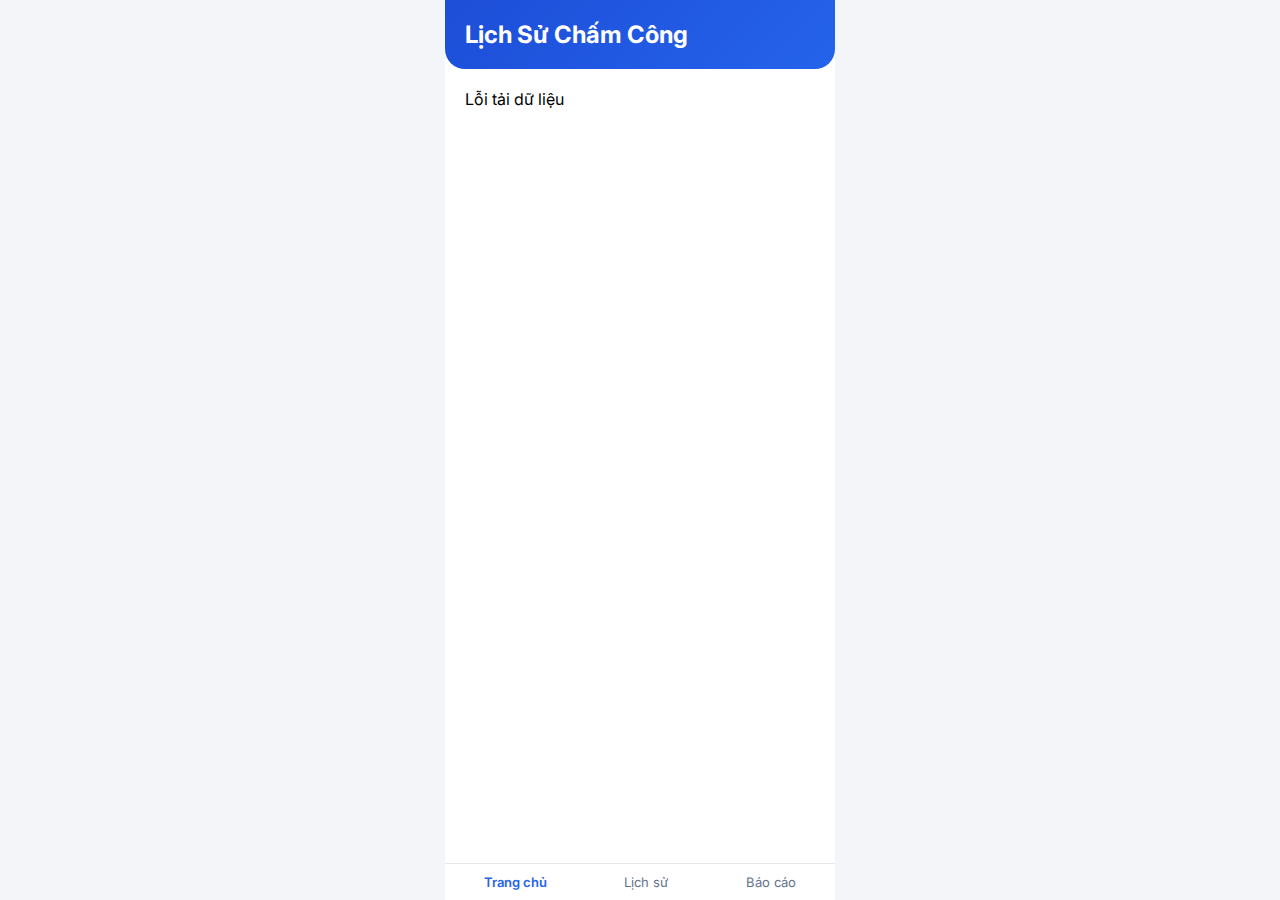
<file: history.html>
<!DOCTYPE html>
<html lang="vi">
<head>
<meta charset="UTF-8">
<meta name="viewport" content="width=device-width, initial-scale=1.0">
<title>Lịch Sử Chấm Công</title>
<link href="https://fonts.googleapis.com/css2?family=Inter:wght@400;600;700&display=swap" rel="stylesheet">
<link rel="stylesheet" href="style.css">
</head>
<body>

<div class="app">

    <div class="header">
        <h2>Lịch Sử Chấm Công</h2>
    </div>

    <!-- THÊM id -->
    <div class="history" id="historyList"></div>

    <div class="bottom-nav">
        <div class="active" onclick="location.href='home.html'">Trang chủ</div>
        <div onclick="location.href='history.html'">Lịch sử</div>
        <div onclick="location.href='report.html'">Báo cáo</div>
        <!-- <div>Cá nhân</div> -->
    </div>

</div>

<script src="./appsetting.js"></script>

<script>
const GIO_CHUAN_MOT_CONG = 8;
const PHUT_MOT_CONG = GIO_CHUAN_MOT_CONG * 60;

function tinhSoPhut(gioVao, gioRa) {

    if (!gioVao || !gioRa) return 0;

    const [vaoH, vaoM] = gioVao.split(":").map(Number);
    const [raH, raM] = gioRa.split(":").map(Number);

    let vaoTong = vaoH * 60 + vaoM;
    let raTong = raH * 60 + raM;

    if (raTong < vaoTong) {
        raTong += 24 * 60;
    }

    return raTong - vaoTong;
}

function tinhCong(tongPhut) {
    return tongPhut / PHUT_MOT_CONG;
}

function formatGioPhut(tongPhut) {
    const gio = Math.floor(tongPhut / 60);
    const phut = tongPhut % 60;
    return `${gio} giờ ${phut} phút`;
}

async function loadChamCong() {

    const thangNam = getThangNamHienTai();
    const container = document.getElementById("historyList");
    container.innerHTML = "";

    try {

        const res = await fetch(BASE_URL);
        const data = await res.json();

        const record = data.find(x => x.Thang === thangNam);
        if (!record || !record.GioVao_GioRa_Thang) return;

       const homNay = new Date().toISOString().split("T")[0];

const ngayHomNay = record.GioVao_GioRa_Thang.find(
    x => x.idNgay === homNay
);

        if (!ngayHomNay) {
            container.innerHTML = "<p>Hôm nay chưa có dữ liệu</p>";
            return;
        }

        const gioVao = ngayHomNay.GioVao ?? "--:--";
        const gioRa = ngayHomNay.GioRa ?? "--:--";

        const tongPhut = tinhSoPhut(ngayHomNay.GioVao, ngayHomNay.GioRa);
        const gio = Math.floor(tongPhut / 60);
        const phut = tongPhut % 60;

        let tagClass = "green";
        let tagText = "● Đủ công";

        if (!ngayHomNay.GioRa) {
            tagClass = "red";
            tagText = "● Quên check-out";
        }
        else if (gio < 8) {
            tagClass = "yellow";
            tagText = "● Thiếu giờ";
        }

        const card = `
            <div class="history-card">
                <div><strong>${formatDateVN(ngayHomNay.idNgay)}</strong></div>
                <div>Check-in: ${gioVao}</div>
                <div>Check-out: ${gioRa}</div>
                <div>Tổng: ${gio}h ${phut}m</div>
                <div class="tag ${tagClass}">${tagText}</div>
            </div>
        `;

        container.insertAdjacentHTML("beforeend", card);


    } catch (err) {
        console.error("Lỗi tải dữ liệu:", err);
        container.innerHTML = "<p>Lỗi tải dữ liệu</p>";
    }
}

function formatDateVN(dateStr) {
    const d = new Date(dateStr);
    return d.toLocaleDateString("vi-VN");
}

function getThangNamHienTai() {
    const now = new Date();
    return `${now.getFullYear()}-${String(now.getMonth() + 1).padStart(2, '0')}`;
}

document.addEventListener("DOMContentLoaded", loadChamCong);

</script>

</body>
</html>
</file>
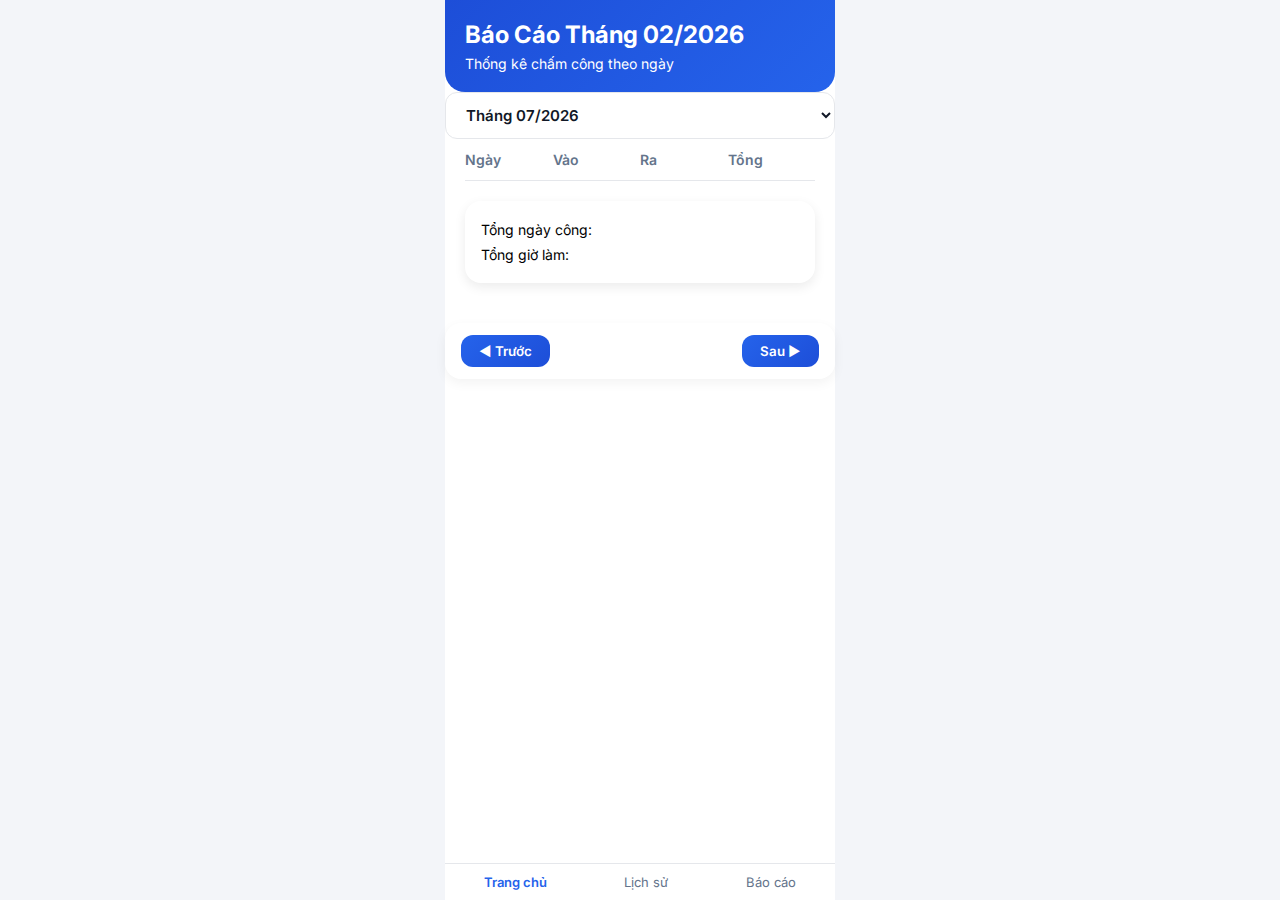
<file: report.html>
<!DOCTYPE html>
<html lang="vi">
<head>
<meta charset="UTF-8">
<meta name="viewport" content="width=device-width, initial-scale=1.0">
<title>Báo Cáo Chấm Công</title>
<link href="https://fonts.googleapis.com/css2?family=Inter:wght@400;600;700&display=swap" rel="stylesheet">
<link rel="stylesheet" href="style.css">
</head>

<body>
<style>
    .pagination {
    display: flex;
    align-items: center;
    justify-content: space-between;
    background: #ffffff;
    padding: 12px 16px;
    border-radius: 16px;
    box-shadow: 0 4px 12px rgba(0,0,0,0.05);
    margin-top: 20px;
}

.pagination button {
    background: linear-gradient(135deg, #2563eb, #1d4ed8);
    color: white;
    border: none;
    padding: 8px 18px;
    border-radius: 12px;
    font-weight: 600;
    cursor: pointer;
    transition: 0.2s;
}

.pagination button:hover {
    transform: translateY(-2px);
    box-shadow: 0 6px 14px rgba(37, 99, 235, 0.3);
}

</style>
<div class="app">

    <!-- HEADER -->
    <div class="header">
        <h2>Báo Cáo Tháng 02/2026</h2>
        <div style="margin-top:6px;font-size:14px;">Thống kê chấm công theo ngày</div>
    </div>

    <!-- FILTER -->
   <select id="monthFilter"></select>

    <!-- GRID -->
    <div class="report-grid">

        <div class="grid-header">
            <div>Ngày</div>
            <div>Vào</div>
            <div>Ra</div>
            <div>Tổng</div>
        </div>

      
    </div>

    <!-- SUMMARY -->
    <div class="report-summary">
        <div>Tổng ngày công: <strong></strong></div>
        <div>Tổng giờ làm: <strong></strong></div>
    </div>
<div class="pagination" id="pagination">
    <button onclick="prevPage()">◀ Trước</button>
    <span id="pageInfo"></span>
    <button onclick="nextPage()">Sau ▶</button>
</div>

    <!-- BOTTOM NAV -->
    <div class="bottom-nav">
        <div class="active" onclick="location.href='home.html'">Trang chủ</div>
        <div onclick="location.href='history.html'">Lịch sử</div>
        <div onclick="location.href='report.html'">Báo cáo</div>
        <!-- <div>Cá nhân</div> -->
    </div>

</div>
<script src="./appsetting.js"></script>
<script>

let currentPage = 1;
const pageSize = 10;
let currentData = [];

/* ==============================
   TÍNH GIỜ
================================= */
function tinhSoGio(gioVao, gioRa) {

    if (!gioVao || !gioRa) return null;

    const [vaoH, vaoM] = gioVao.split(":").map(Number);
    const [raH, raM] = gioRa.split(":").map(Number);

    let vaoPhut = vaoH * 60 + vaoM;
    let raPhut = raH * 60 + raM;

    if (raPhut < vaoPhut) raPhut += 24 * 60;

    const tongPhut = raPhut - vaoPhut;

    return {
        gio: Math.floor(tongPhut / 60),
        phut: tongPhut % 60,
        tongPhut
    };
}

/* ==============================
   DROPDOWN 12 THÁNG
================================= */
function taoDropdown12Thang() {

    const select = document.getElementById("monthFilter");
    select.innerHTML = "";

    const nam = new Date().getFullYear();

    for (let i = 1; i <= 12; i++) {

        const thang = String(i).padStart(2,'0');
        const value = `${nam}-${thang}`;

        const option = document.createElement("option");
        option.value = value;
        option.textContent = `Tháng ${thang}/${nam}`;

        select.appendChild(option);
    }

    select.value = getThangNamHienTai();
}

/* ==============================
   LOAD BÁO CÁO
================================= */
async function loadBaoCao(thangNamChon) {

    currentPage = 1;

    const grid = document.querySelector(".report-grid");

    try {

        const res = await fetch(BASE_URL);
        const data = await res.json();

        const record = data.find(x => x.Thang === thangNamChon);

        grid.querySelectorAll(".grid-row").forEach(e => e.remove());

        if (!record || !record.GioVao_GioRa_Thang?.length) {
            updateSummary(0,0);
            currentData = [];
            updatePagination();
            return;
        }

        const [year, month] = thangNamChon.split("-");
        document.querySelector(".header h2").innerText =
            `Báo Cáo Tháng ${month}/${year}`;

        currentData = [...record.GioVao_GioRa_Thang]
            .sort((a, b) => new Date(a.idNgay) - new Date(b.idNgay));

        renderPage();

    } catch (err) {
        console.error("Lỗi tải báo cáo:", err);
    }
}

/* ==============================
   RENDER TRANG
================================= */
function renderPage() {

    const grid = document.querySelector(".report-grid");

    grid.querySelectorAll(".grid-row").forEach(e => e.remove());

    const start = (currentPage - 1) * pageSize;
    const end = start + pageSize;

    const pageData = currentData.slice(start, end);

    pageData.forEach(ngay => {

        const ngaySo = new Date(ngay.idNgay).getDate();
        const gioVao = ngay.GioVao ?? "--";
        const gioRa = ngay.GioRa ?? "--";

        const ketQua = tinhSoGio(ngay.GioVao, ngay.GioRa);

        let tongText = "Nghỉ";
        let colorClass = "red";

        if (ketQua) {
            tongText = `${ketQua.gio} giờ ${ketQua.phut} phút`;
            colorClass = ketQua.tongPhut >= 8 * 60 ? "green" : "yellow";
        }

        const row = `
            <div class="grid-row">
                <div>${String(ngaySo).padStart(2,'0')}</div>
                <div>${gioVao}</div>
                <div>${gioRa}</div>
                <div class="${colorClass}">${tongText}</div>
            </div>
        `;

        grid.insertAdjacentHTML("beforeend", row);
    });

    tinhTongThang();
    updatePagination();
}

/* ==============================
   TÍNH TỔNG TOÀN THÁNG
================================= */
function tinhTongThang() {

    let tongPhutThang = 0;

    currentData.forEach(ngay => {

        const ketQua = tinhSoGio(ngay.GioVao, ngay.GioRa);

        if (ketQua) {
            tongPhutThang += ketQua.tongPhut;
        }
    });

    // 1 công = 8 giờ = 480 phút
    const tongNgayCong = tongPhutThang / (8 * 60);

    updateSummary(
        parseFloat(tongNgayCong.toFixed(2)), 
        tongPhutThang
    );
}

function updateSummary(ngayCong, tongPhut) {

    const gio = Math.floor(tongPhut / 60);
    const phut = tongPhut % 60;

    document.querySelector(".report-summary").innerHTML = `
        <div>Tổng ngày công: <strong>${ngayCong}</strong></div>
        <div>Tổng giờ làm: <strong>${gio} giờ ${phut} phút</strong></div>
    `;
}

/* ==============================
   PHÂN TRANG
================================= */
function updatePagination() {

    const totalPages = Math.ceil(currentData.length / pageSize) || 1;

    document.getElementById("pageInfo").innerText =
        `Trang ${currentPage} / ${totalPages}`;

    document.querySelector("#pagination button:first-child").disabled = currentPage === 1;
    document.querySelector("#pagination button:last-child").disabled = currentPage === totalPages;
}

function nextPage() {
    const totalPages = Math.ceil(currentData.length / pageSize);
    if (currentPage < totalPages) {
        currentPage++;
        renderPage();
    }
}

function prevPage() {
    if (currentPage > 1) {
        currentPage--;
        renderPage();
    }
}

/* ==============================
   TIỆN ÍCH
================================= */
function getThangNamHienTai() {
    const now = new Date();
    return `${now.getFullYear()}-${String(now.getMonth() + 1).padStart(2,'0')}`;
}

/* ==============================
   EVENT
================================= */
document.addEventListener("DOMContentLoaded", () => {

    taoDropdown12Thang();

    const thangMacDinh = getThangNamHienTai();
    loadBaoCao(thangMacDinh);

    document.getElementById("monthFilter")
        .addEventListener("change", function () {
            loadBaoCao(this.value);
        });
});

</script>
</body>
</html>
</file>
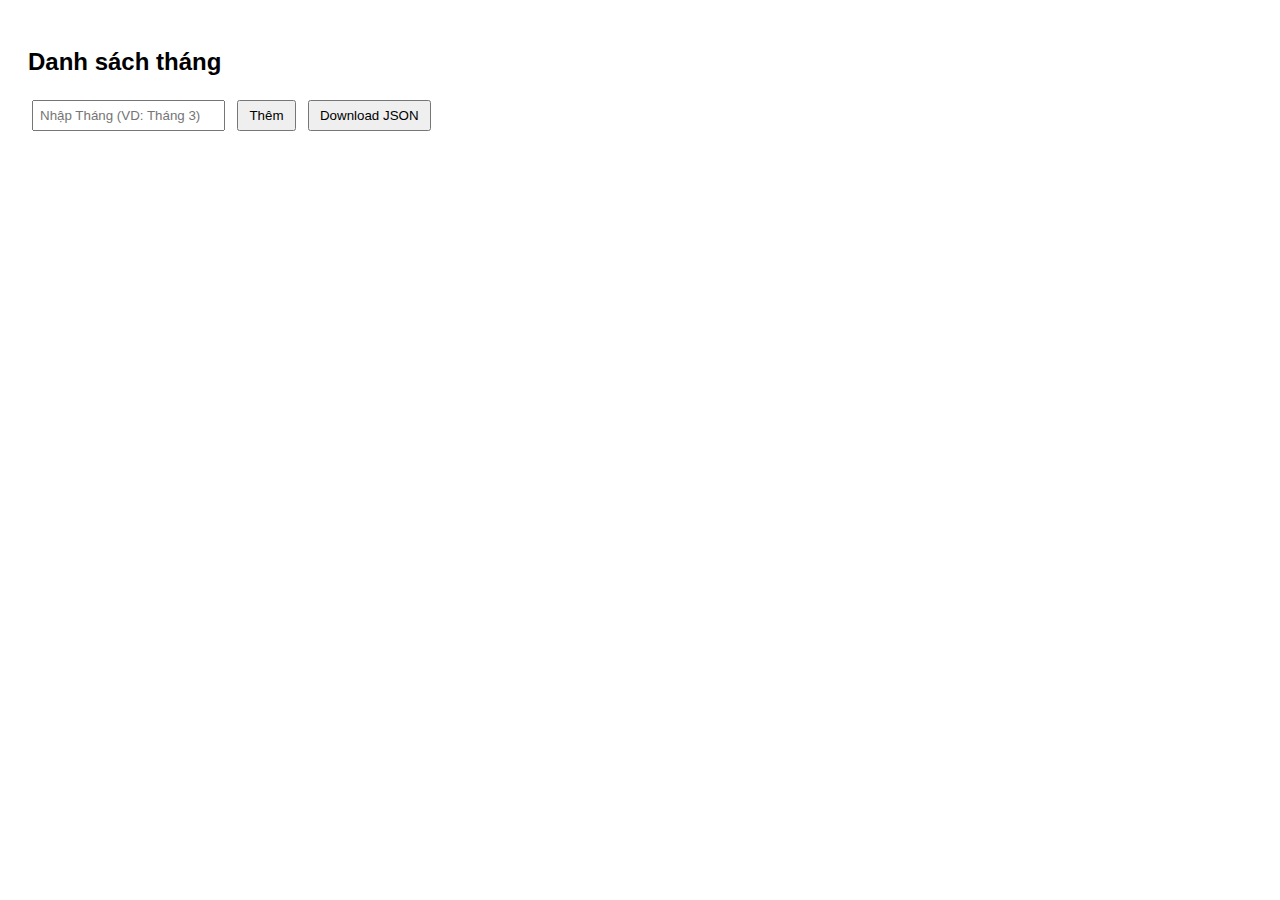
<file: text.html>
<!DOCTYPE html>
<html>
<head>
  <title>Quản lý chấm công</title>
  <style>
    body { font-family: Arial; padding:20px }
    input { padding:6px; margin:4px }
    button { padding:6px 10px; margin:4px }
    li { margin:6px 0 }
  </style>
</head>
<body>

<h2>Danh sách tháng</h2>

<input type="text" id="thangInput" placeholder="Nhập Tháng (VD: Tháng 3)">
<button onclick="addData()">Thêm</button>
<button onclick="downloadJSON()">Download JSON</button>

<ul id="list"></ul>

<script>
const API = "https://68fe3dce7c700772bb133e1d.mockapi.io/api/v1/CHAMCONG/CHAMCONG";

function loadData() {
  fetch(API)
    .then(res => res.json())
    .then(data => {
      const list = document.getElementById("list");
      list.innerHTML = "";
      data.forEach(item => {
        const li = document.createElement("li");
        li.innerHTML = `
          ${item.Thang}
          <button onclick="editData('${item.id}','${item.Thang}')">Sửa</button>
          <button onclick="deleteData('${item.id}')">Xóa</button>
        `;
        list.appendChild(li);
      });
    });
}

function addData() {
  const thang = document.getElementById("thangInput").value;
  if(!thang) return alert("Nhập tháng!");

  fetch(API, {
    method: "POST",
    headers: { "Content-Type": "application/json" },
    body: JSON.stringify({
      Thang: thang,
      GioVao_GioRa_Thang: []
    })
  })
  .then(() => {
    document.getElementById("thangInput").value = "";
    loadData();
  });
}

function editData(id, oldThang) {
  const newThang = prompt("Sửa tháng:", oldThang);
  if(!newThang) return;

  fetch(API + "/" + id, {
    method: "PUT",
    headers: { "Content-Type": "application/json" },
    body: JSON.stringify({
      Thang: newThang
    })
  })
  .then(() => loadData());
}

function deleteData(id) {
  if(!confirm("Xóa tháng này?")) return;

  fetch(API + "/" + id, {
    method: "DELETE"
  })
  .then(() => loadData());
}

function downloadJSON() {
  fetch(API)
    .then(res => res.json())
    .then(data => {
      const blob = new Blob([JSON.stringify(data, null, 2)], {
        type: "application/json"
      });
      const url = URL.createObjectURL(blob);
      const a = document.createElement("a");
      a.href = url;
      a.download = "chamcong.json";
      a.click();
    });
}

loadData();
</script>

</body>
</html>
</file>
<file: style.css>
*{
    margin:0;
    padding:0;
    box-sizing:border-box;
    font-family:'Inter',sans-serif;
}

body{
    background:#f3f5f9;
}

.app{
    max-width:390px;
    margin:auto;
    background:white;
    min-height:100vh;
    display:flex;
    flex-direction:column;
}

.header{
    background:linear-gradient(135deg,#1d4ed8,#2563eb);
    color:white;
    padding:20px;
    border-bottom-left-radius:20px;
    border-bottom-right-radius:20px;
}

.user{
    display:flex;
    align-items:center;
    gap:12px;
}

.avatar{
    width:48px;
    height:48px;
    border-radius:50%;
    background:#fff;
}

.status{
    margin-top:10px;
    font-weight:600;
    font-size:14px;
}

.status.green{ color:#22c55e; }
.status.red{ color:#ef4444; }

.card{
    background:white;
    margin:20px;
    padding:18px;
    border-radius:16px;
    box-shadow:0 4px 12px rgba(0,0,0,0.08);
}

.time-row{
    display:flex;
    justify-content:space-between;
    margin:8px 0;
}

.total{
    margin-top:10px;
    font-weight:600;
}

.btn{
    margin:0 20px;
    padding:16px;
    border-radius:14px;
    text-align:center;
    font-weight:700;
    color:white;
    cursor:pointer;
    margin-bottom:15px;
}

.btn-green{ background:#16a34a; }
.btn-red{ background:#dc2626; }

.history{
    padding:20px;
}

.history-card{
    background:white;
    padding:15px;
    border-radius:14px;
    box-shadow:0 4px 10px rgba(0,0,0,0.05);
    margin-bottom:15px;
}

.tag{
    font-size:13px;
    font-weight:600;
    margin-top:6px;
}

.tag.green{ color:#16a34a; }
.tag.yellow{ color:#f59e0b; }
.tag.red{ color:#dc2626; }

.bottom-nav{
    margin-top:auto;
    background:white;
    border-top:1px solid #e5e7eb;
    display:flex;
    justify-content:space-around;
    padding:10px 0;
}

.bottom-nav div{
    font-size:13px;
    text-align:center;
    color:#64748b;
    cursor:pointer;
}

.bottom-nav .active{
    color:#2563eb;
    font-weight:600;
}
/* REPORT */

.report-filter{
    padding:15px 20px;
}

.report-filter select{
    width:100%;
    padding:10px;
    border-radius:10px;
    border:1px solid #e5e7eb;
    font-size:14px;
}

.report-grid{
    padding:0 20px;
}

.grid-header,
.grid-row{
    display:grid;
    grid-template-columns:1fr 1fr 1fr 1fr;
    padding:12px 0;
    border-bottom:1px solid #e5e7eb;
    font-size:14px;
}

.grid-header{
    font-weight:600;
    color:#64748b;
}

.grid-row div{
    text-align:center;
}

.green{ color:#16a34a; font-weight:600; }
.yellow{ color:#f59e0b; font-weight:600; }
.red{ color:#dc2626; font-weight:600; }

.report-summary{
    background:white;
    margin:20px;
    padding:16px;
    border-radius:16px;
    box-shadow:0 4px 12px rgba(0,0,0,0.08);
    font-size:14px;
    line-height:1.8;
}
.map-section{
    margin:20px;
}

.map-title{
    font-weight:600;
    margin-bottom:8px;
}

#map{
    width:100%;
    height:180px;
    border-radius:16px;
    overflow:hidden;
    box-shadow:0 4px 12px rgba(0,0,0,0.08);
}

.location-text{
    margin-top:8px;
    font-size:13px;
    color:#64748b;
}
/* ==============================
   DROPDOWN THÁNG
============================== */
#monthFilter {
    width: 100%;
    padding: 12px 16px;
    font-size: 15px;
    font-weight: 600;
    font-family: 'Inter', sans-serif;

    border: 1px solid #e5e7eb;
    border-radius: 12px;

    background-color: #ffffff;
    color: #111827;

    outline: none;
    cursor: pointer;

    transition: all 0.25s ease;
}

/* Hover */
#monthFilter:hover {
    border-color: #6366f1;
}

/* Focus */
#monthFilter:focus {
    border-color: #4f46e5;
    box-shadow: 0 0 0 3px rgba(79, 70, 229, 0.15);
}

/* Mobile spacing */
.report-filter {
    padding: 0 16px 16px 16px;
}
</file>
